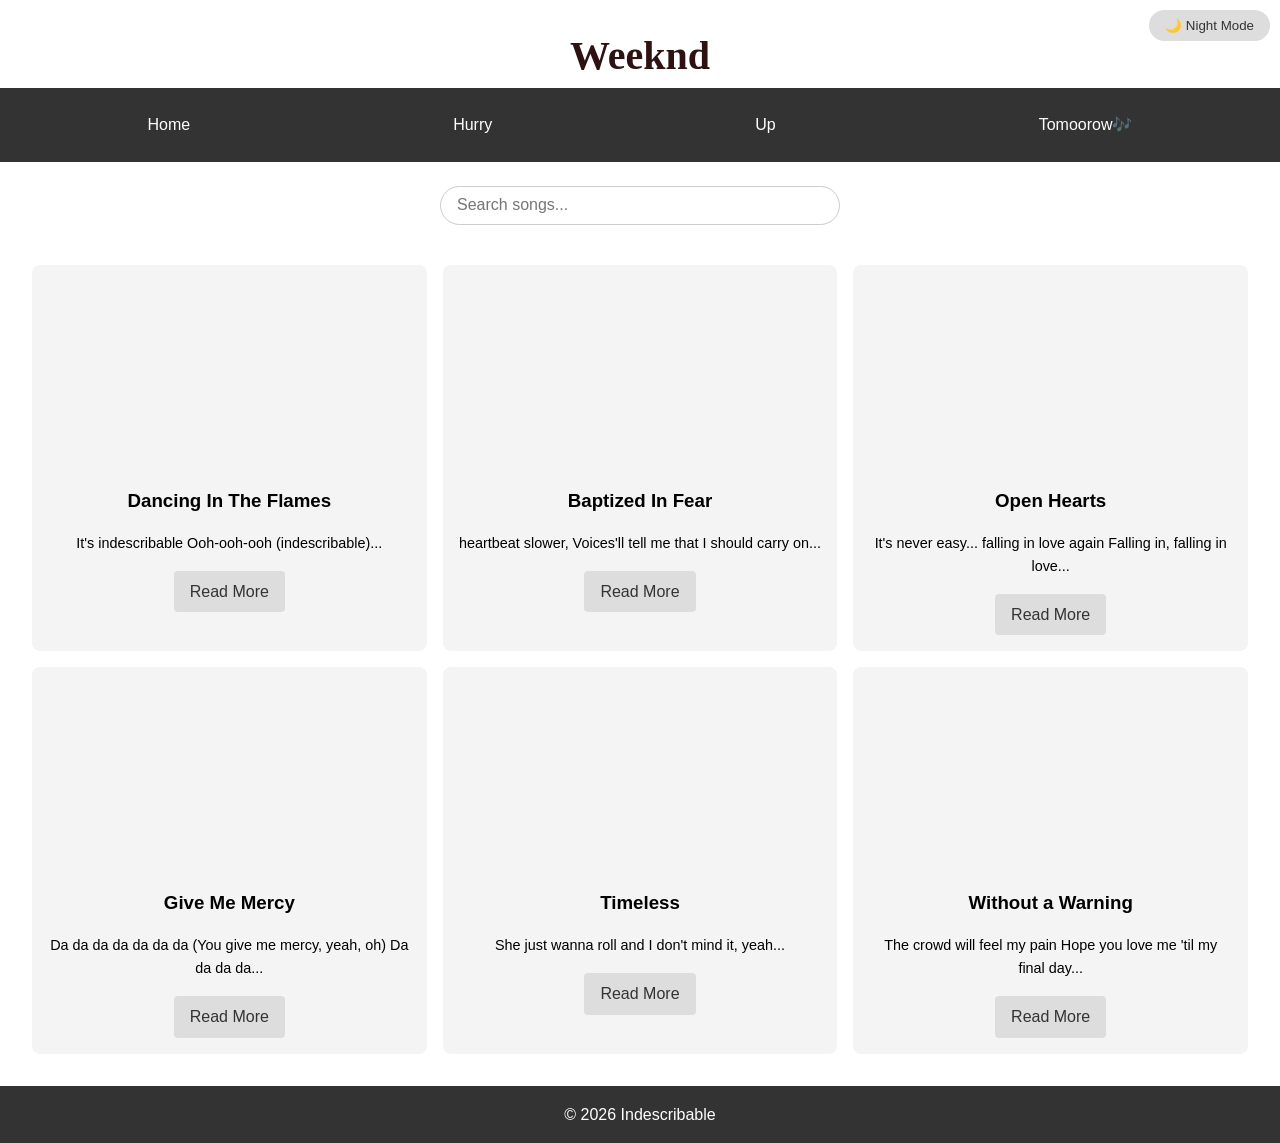
<file: index.html>
<!DOCTYPE html>
<html lang="en">
<head>
    <meta charset="UTF-8">
    <meta name="viewport" content="width=device-width, initial-scale=1.0">

    <title>Weeknd</title>
    
    <link rel="icon" type="image/jpg" href="Flames.jpg">

    <link rel="stylesheet" href="style.css">
</head>
<body>

    <h1 class="page-title">Weeknd</h1>

    <header>
        <nav>
            <ul>
                <li><a href="index.html">Home</a></li>
                <li><a href="#">Hurry</a></li>
                <li><a href="#">Up</a></li>
                <li><a href="#">Tomoorow🎶</a></li>
            </ul>
        </nav>
         <!-- Night Mode Switch -->
    <button id="theme-toggle" class="theme-toggle">🌙 Night Mode</button>
    </header>

    <section class="news-grid">
        <article>
            <video src="Indescribable.mp4" class="hover-video" muted loop></video>            
            <h3>Dancing In The Flames</h3>
            <p>It's indescribable
            
                Ooh-ooh-ooh (indescribable)...
            </p>
            <a href="article1.html">Read More</a>
        </article>
        <article>
            <video src="Indescribable.mp4" class="hover-video" muted loop></video>            
            <h3>Baptized In Fear</h3>
            <p>heartbeat slower,
            
                Voices'll tell me 
                that I should carry on...
                </p>
            <a href="article2.html">Read More</a>
        </article>
        <article>
            <video src="Indescribable.mp4" class="hover-video" muted loop></video>            
            <h3>Open Hearts</h3>
            <p>It's never easy... falling in love again
                Falling in, falling in love...
                </p>
            <a href="article3.html">Read More</a>
        </article>
        <article>
            <video src="Indescribable.mp4" class="hover-video" muted loop></video>
            <h3>Give Me Mercy</h3>
            <p>Da da da da da da da
                (You give me mercy, yeah, oh)
                Da da da da...</p>
            <a href="article4.html">Read More</a>
        </article>
        <article>
            <video src="Indescribable.mp4" class="hover-video" muted loop></video>            
            <h3>Timeless</h3>
            <p>She just wanna roll and I don't mind it, yeah...</p>
            <a href="article5.html">Read More</a>
        </article>
        <article>
            <video src="Indescribable.mp4" class="hover-video" muted loop></video>
            <h3>Without a Warning</h3>
            <p>The crowd will feel my pain
               Hope you love me 'til my final day...</p>
            <a href="article6.html">Read More</a>
        </article>
    </section>

    <footer>
        <p>&copy; 2026 Indescribable</p>
    </footer>
    
    <script src="script.js"></script>

</body>
</html>
</file>
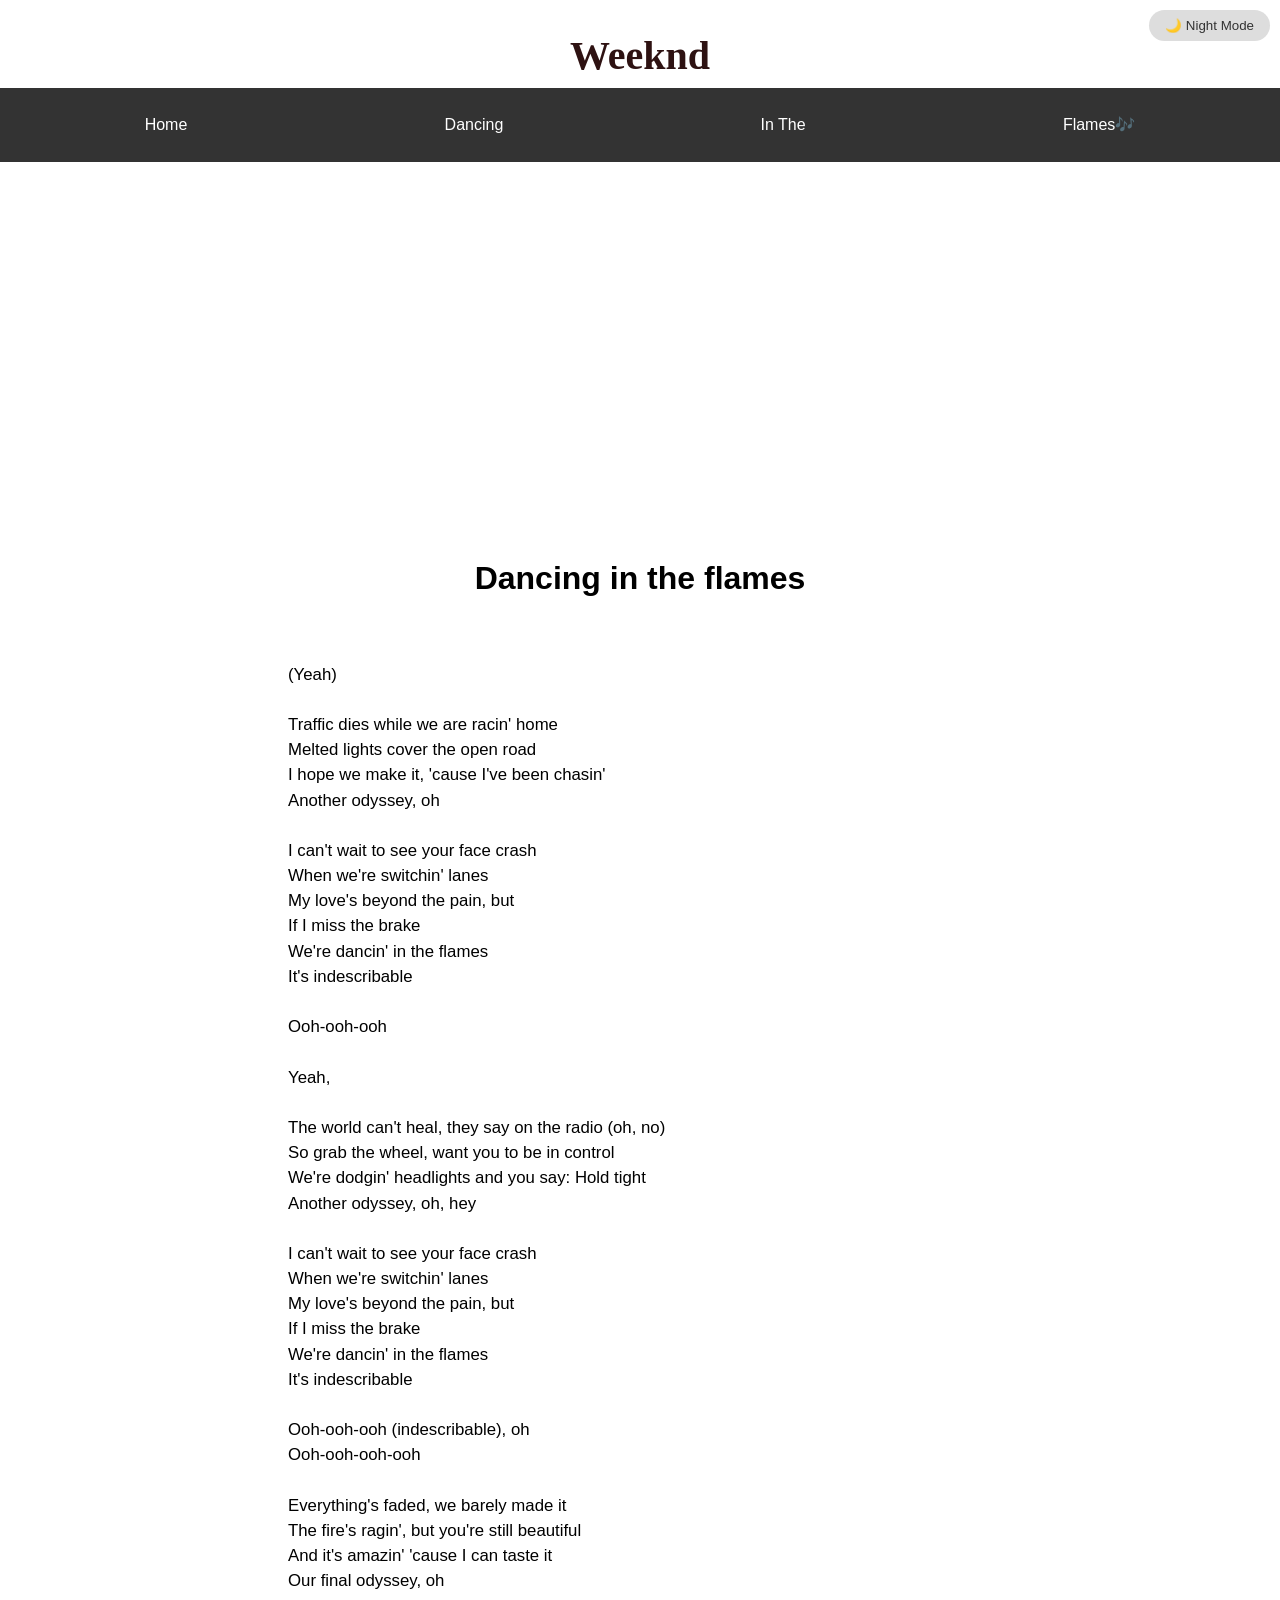
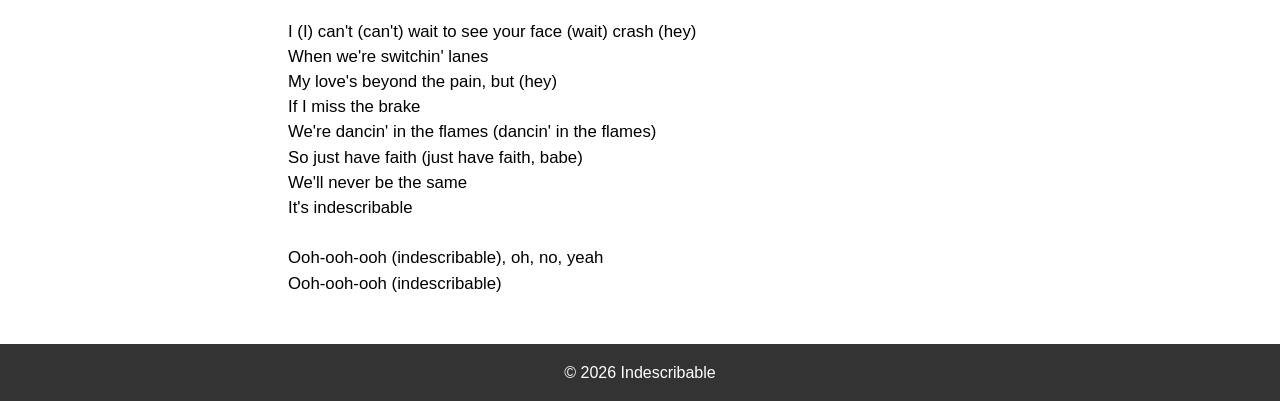
<file: article1.html>
<!DOCTYPE html>
<html lang="en">
<head>
    <meta charset="UTF-8">
    <meta name="viewport" content="width=device-width, initial-scale=1.0">

    <title>Weeknd</title>

    <link rel="stylesheet" href="style.css">
    <link rel="icon" type="image/png" href="Flames.jpg">
</head>
<body>

    <h1 class="page-title">Weeknd</h1>

    <header>
        <nav>
            <ul>
                <li><a href="index.html">Home</a></li>
                <li><a href="#">Dancing</a></li>
                <li><a href="#">In The</a></li>
                <li><a href="#">Flames🎶</a></li>
            </ul>
        </nav>
         <!-- Night Mode Switch -->
    <button id="theme-toggle" class="theme-toggle">🌙 Night Mode</button>
    </header>

    <section class="news-article">
        <iframe style="border-radius:12px" src="https://open.spotify.com/embed/track/7z7kvUQGwlC6iOl7vMuAr9?utm_source=generator&theme=0" width="100%" height="352" frameBorder="0" allowfullscreen="" allow="autoplay; clipboard-write; encrypted-media; fullscreen; picture-in-picture" loading="lazy"></iframe>
        <h1>Dancing in the flames</h1>
<div class="lyrics">
(Yeah)

Traffic dies while we are racin' home
Melted lights cover the open road
I hope we make it, 'cause I've been chasin'
Another odyssey, oh

I can't wait to see your face crash
When we're switchin' lanes
My love's beyond the pain, but
If I miss the brake
We're dancin' in the flames
It's indescribable

Ooh-ooh-ooh

Yeah,

The world can't heal, they say on the radio (oh, no)
So grab the wheel, want you to be in control
We're dodgin' headlights and you say: Hold tight
Another odyssey, oh, hey

I can't wait to see your face crash
When we're switchin' lanes
My love's beyond the pain, but
If I miss the brake
We're dancin' in the flames
It's indescribable

Ooh-ooh-ooh (indescribable), oh
Ooh-ooh-ooh-ooh

Everything's faded, we barely made it
The fire's ragin', but you're still beautiful
And it's amazin' 'cause I can taste it
Our final odyssey, oh

I (I) can't (can't) wait to see your face (wait) crash (hey)
When we're switchin' lanes
My love's beyond the pain, but (hey)
If I miss the brake
We're dancin' in the flames (dancin' in the flames)
So just have faith (just have faith, babe)
We'll never be the same
It's indescribable

Ooh-ooh-ooh (indescribable), oh, no, yeah
Ooh-ooh-ooh (indescribable) 
</div>
    </section>

    <footer>
        <p>&copy; 2026 Indescribable</p>
    </footer>

    <script>
        
        const themeToggleBtn = document.getElementById('theme-toggle');
        const currentTheme = localStorage.getItem('theme');
        
        if (currentTheme === 'dark') {
            document.body.classList.add('dark-mode');
            themeToggleBtn.textContent = '☀️ Light Mode';
        }
    
        themeToggleBtn.addEventListener('click', () => {
            document.body.classList.toggle('dark-mode');
            
    
            if (document.body.classList.contains('dark-mode')) {
                themeToggleBtn.textContent = '☀️ Light Mode';
                localStorage.setItem('theme', 'dark');
            } else {
                themeToggleBtn.textContent = '🌙 Night Mode';
                localStorage.setItem('theme', 'light');
            }
        });
    </script>
    
</body>
</html>
</file>
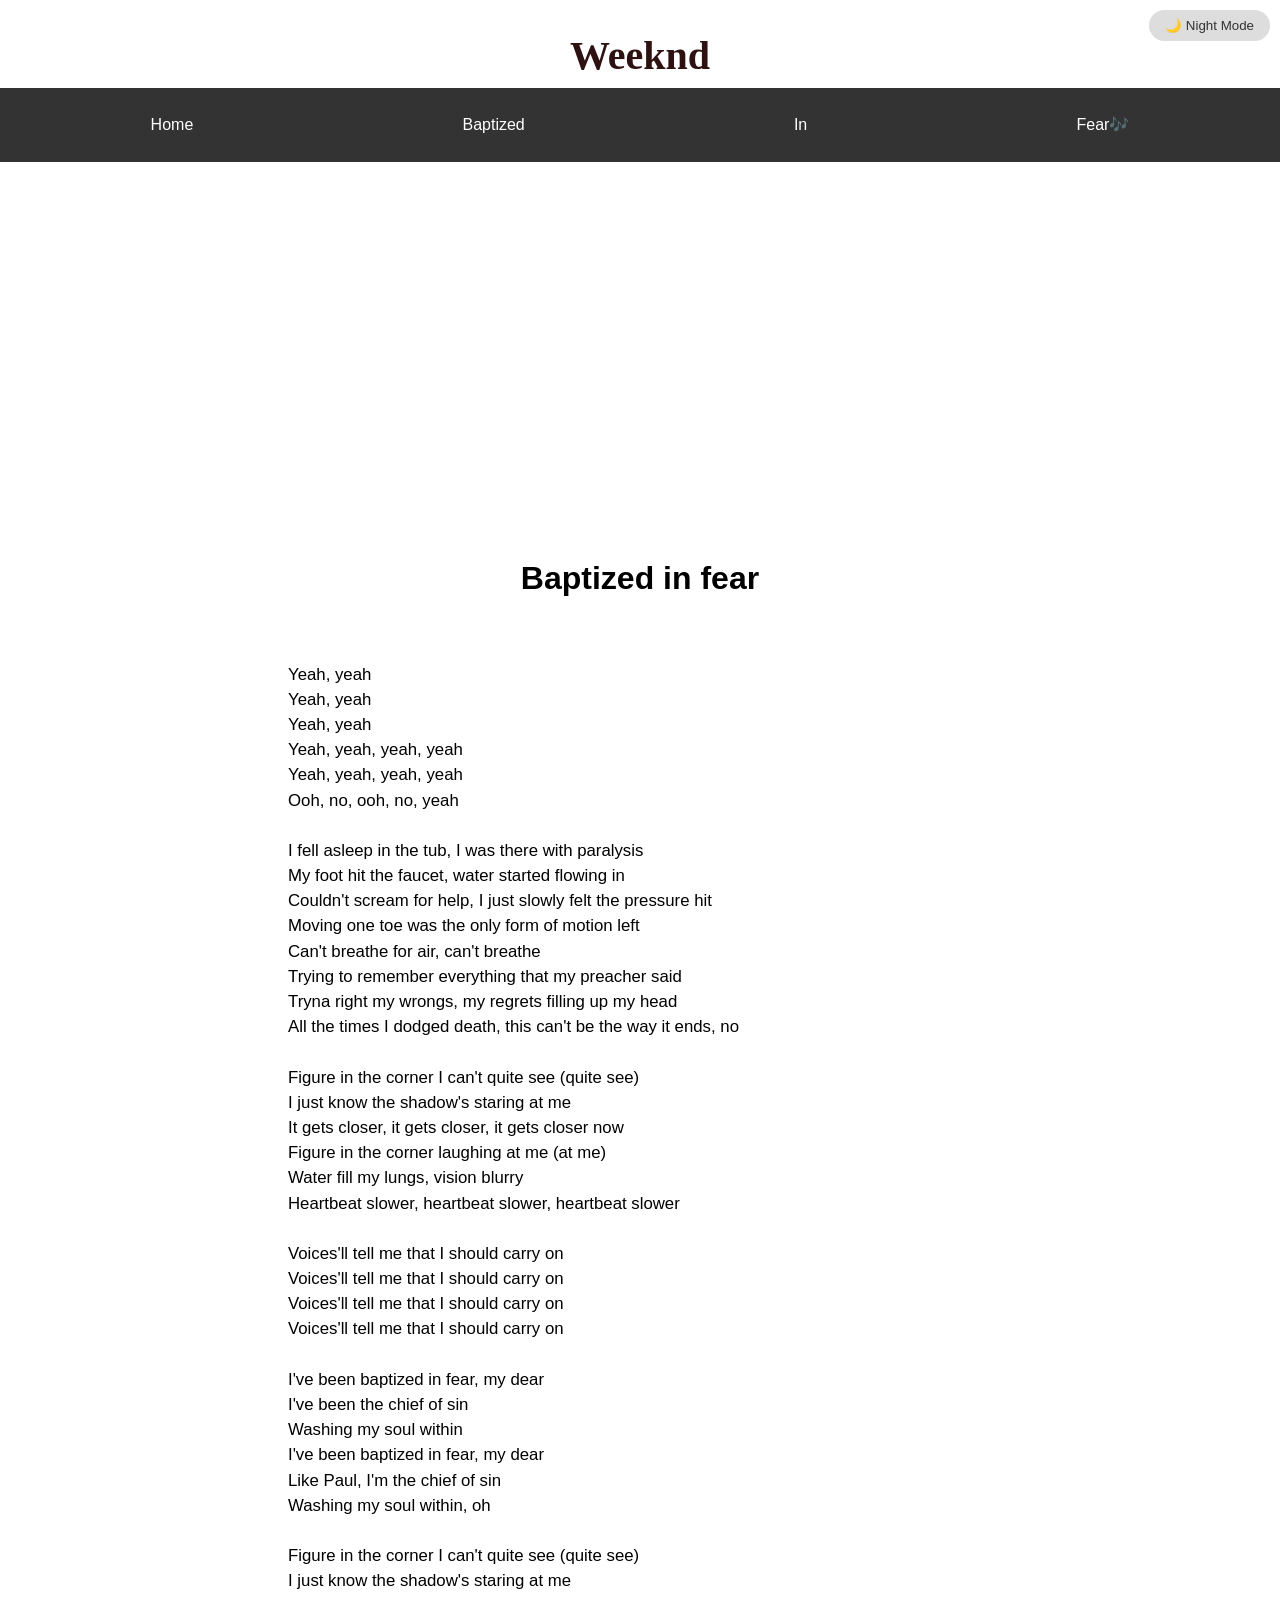
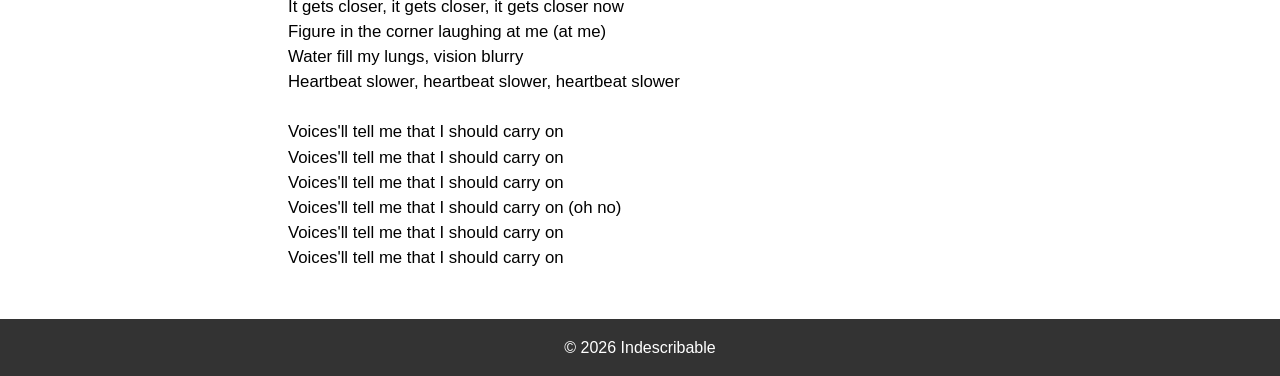
<file: article2.html>
<!DOCTYPE html>
<html lang="en">
<head>
    <meta charset="UTF-8">
    <meta name="viewport" content="width=device-width, initial-scale=1.0">

    <title>Weeknd</title>

    <link rel="stylesheet" href="style.css">
    <link rel="icon" type="image/png" href="Flames.jpg">
</head>
<body>

    <h1 class="page-title">Weeknd</h1>

    <header>
        <nav>
            <ul>
                <li><a href="index.html">Home</a></li>
                <li><a href="#">Baptized</a></li>
                <li><a href="#">In</a></li>
                <li><a href="#">Fear🎶</a></li>
            </ul>
        </nav>
         <!-- Night Mode Switch -->
    <button id="theme-toggle" class="theme-toggle">🌙 Night Mode</button>
    </header>

    <section class="news-article">
        <iframe data-testid="embed-iframe" style="border-radius:12px" src="https://open.spotify.com/embed/track/5rzI6Jnlhx8DgVgsOLorfW?utm_source=generator" width="100%" height="352" frameBorder="0" allowfullscreen="" allow="autoplay; clipboard-write; encrypted-media; fullscreen; picture-in-picture" loading="lazy"></iframe>       
        <h1>Baptized in fear</h1>
<div class="lyrics">
Yeah, yeah
Yeah, yeah
Yeah, yeah
Yeah, yeah, yeah, yeah
Yeah, yeah, yeah, yeah
Ooh, no, ooh, no, yeah

I fell asleep in the tub, I was there with paralysis
My foot hit the faucet, water started flowing in
Couldn't scream for help, I just slowly felt the pressure hit
Moving one toe was the only form of motion left
Can't breathe for air, can't breathe
Trying to remember everything that my preacher said
Tryna right my wrongs, my regrets filling up my head
All the times I dodged death, this can't be the way it ends, no

Figure in the corner I can't quite see (quite see)
I just know the shadow's staring at me
It gets closer, it gets closer, it gets closer now
Figure in the corner laughing at me (at me)
Water fill my lungs, vision blurry
Heartbeat slower, heartbeat slower, heartbeat slower

Voices'll tell me that I should carry on
Voices'll tell me that I should carry on
Voices'll tell me that I should carry on
Voices'll tell me that I should carry on

I've been baptized in fear, my dear
I've been the chief of sin
Washing my soul within
I've been baptized in fear, my dear
Like Paul, I'm the chief of sin
Washing my soul within, oh

Figure in the corner I can't quite see (quite see)
I just know the shadow's staring at me
It gets closer, it gets closer, it gets closer now
Figure in the corner laughing at me (at me)
Water fill my lungs, vision blurry
Heartbeat slower, heartbeat slower, heartbeat slower

Voices'll tell me that I should carry on
Voices'll tell me that I should carry on
Voices'll tell me that I should carry on
Voices'll tell me that I should carry on (oh no)
Voices'll tell me that I should carry on
Voices'll tell me that I should carry on 
</div>
    </section>

    <footer>
        <p>&copy; 2026 Indescribable</p>
    </footer>

    <script>
        
        const themeToggleBtn = document.getElementById('theme-toggle');
        const currentTheme = localStorage.getItem('theme');
        
        if (currentTheme === 'dark') {
            document.body.classList.add('dark-mode');
            themeToggleBtn.textContent = '☀️ Light Mode';
        }
    
        themeToggleBtn.addEventListener('click', () => {
            document.body.classList.toggle('dark-mode');
            
    
            if (document.body.classList.contains('dark-mode')) {
                themeToggleBtn.textContent = '☀️ Light Mode';
                localStorage.setItem('theme', 'dark');
            } else {
                themeToggleBtn.textContent = '🌙 Night Mode';
                localStorage.setItem('theme', 'light');
            }
        });
    </script>
    
</body>
</html>
</file>
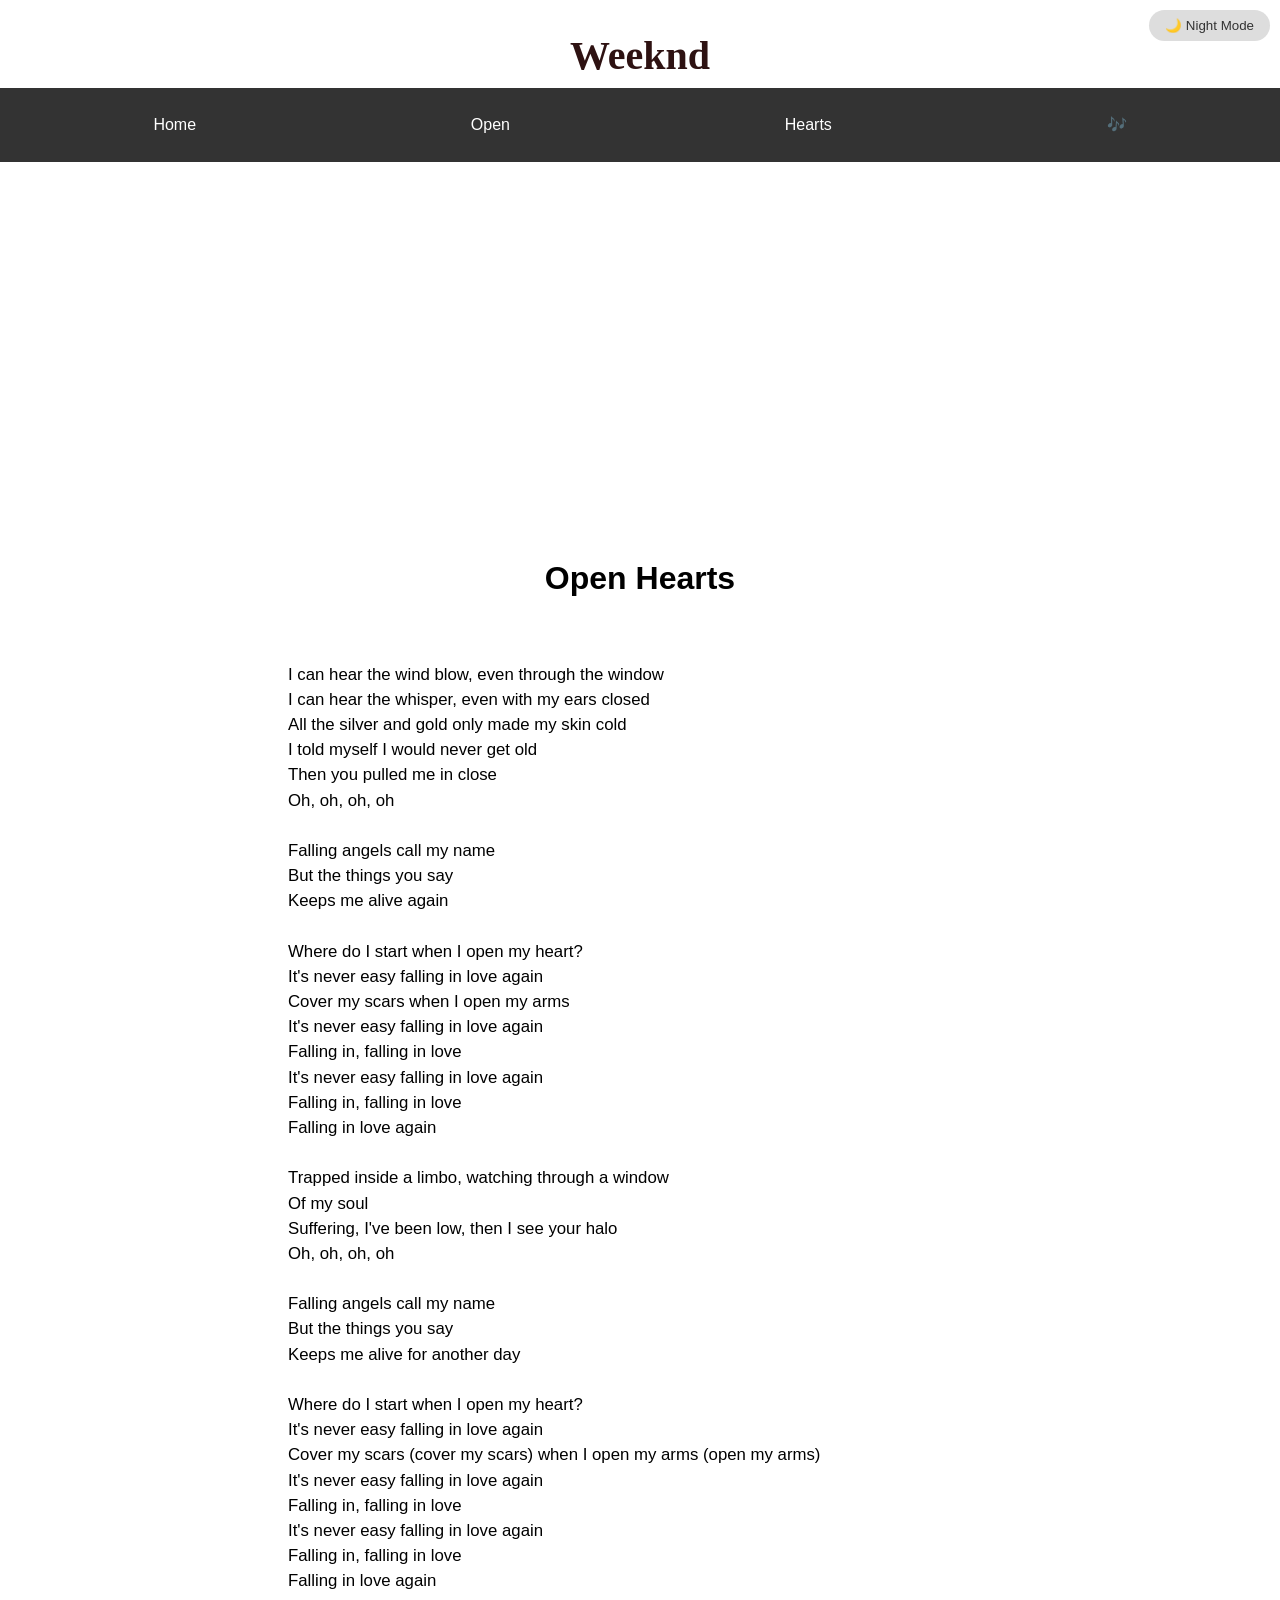
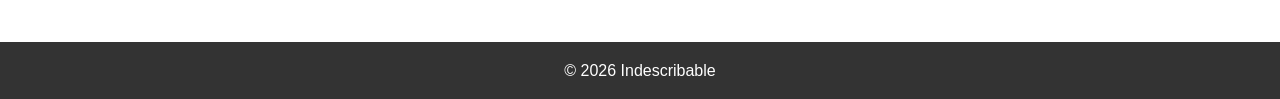
<file: article3.html>
<!DOCTYPE html>
<html lang="en">
<head>
    <meta charset="UTF-8">
    <meta name="viewport" content="width=device-width, initial-scale=1.0">

    <title>Weeknd</title>

    <link rel="stylesheet" href="style.css">
    <link rel="icon" type="image/png" href="Flames.jpg">
</head>
<body>

    <h1 class="page-title">Weeknd</h1>

    <header>
        <nav>
            <ul>
                <li><a href="index.html">Home</a></li>
                <li><a href="#">Open</a></li>
                <li><a href="#">Hearts</a></li>
                <li><a href="#">🎶</a></li>
            </ul>
        </nav>
         <!-- Night Mode Switch -->
    <button id="theme-toggle" class="theme-toggle">🌙 Night Mode</button>
    </header>

    <section class="news-article">
        <iframe data-testid="embed-iframe" style="border-radius:12px" src="https://open.spotify.com/embed/track/0sTBOp1hdayTjw6UOyPyi6?utm_source=generator" width="100%" height="352" frameBorder="0" allowfullscreen="" allow="autoplay; clipboard-write; encrypted-media; fullscreen; picture-in-picture" loading="lazy"></iframe>
        <h1>Open Hearts</h1>
<div class="lyrics">
I can hear the wind blow, even through the window
I can hear the whisper, even with my ears closed
All the silver and gold only made my skin cold
I told myself I would never get old
Then you pulled me in close
Oh, oh, oh, oh

Falling angels call my name
But the things you say
Keeps me alive again

Where do I start when I open my heart?
It's never easy falling in love again
Cover my scars when I open my arms
It's never easy falling in love again
Falling in, falling in love
It's never easy falling in love again
Falling in, falling in love
Falling in love again

Trapped inside a limbo, watching through a window
Of my soul
Suffering, I've been low, then I see your halo
Oh, oh, oh, oh

Falling angels call my name
But the things you say
Keeps me alive for another day

Where do I start when I open my heart?
It's never easy falling in love again
Cover my scars (cover my scars) when I open my arms (open my arms)
It's never easy falling in love again
Falling in, falling in love
It's never easy falling in love again
Falling in, falling in love
Falling in love again 
</div>
    </section>

    <footer>
        <p>&copy; 2026 Indescribable</p>
    </footer>

    <script>
        
        const themeToggleBtn = document.getElementById('theme-toggle');
        const currentTheme = localStorage.getItem('theme');
        
        if (currentTheme === 'dark') {
            document.body.classList.add('dark-mode');
            themeToggleBtn.textContent = '☀️ Light Mode';
        }
    
        themeToggleBtn.addEventListener('click', () => {
            document.body.classList.toggle('dark-mode');
            
    
            if (document.body.classList.contains('dark-mode')) {
                themeToggleBtn.textContent = '☀️ Light Mode';
                localStorage.setItem('theme', 'dark');
            } else {
                themeToggleBtn.textContent = '🌙 Night Mode';
                localStorage.setItem('theme', 'light');
            }
        });
    </script>
    
</body>
</html>
</file>
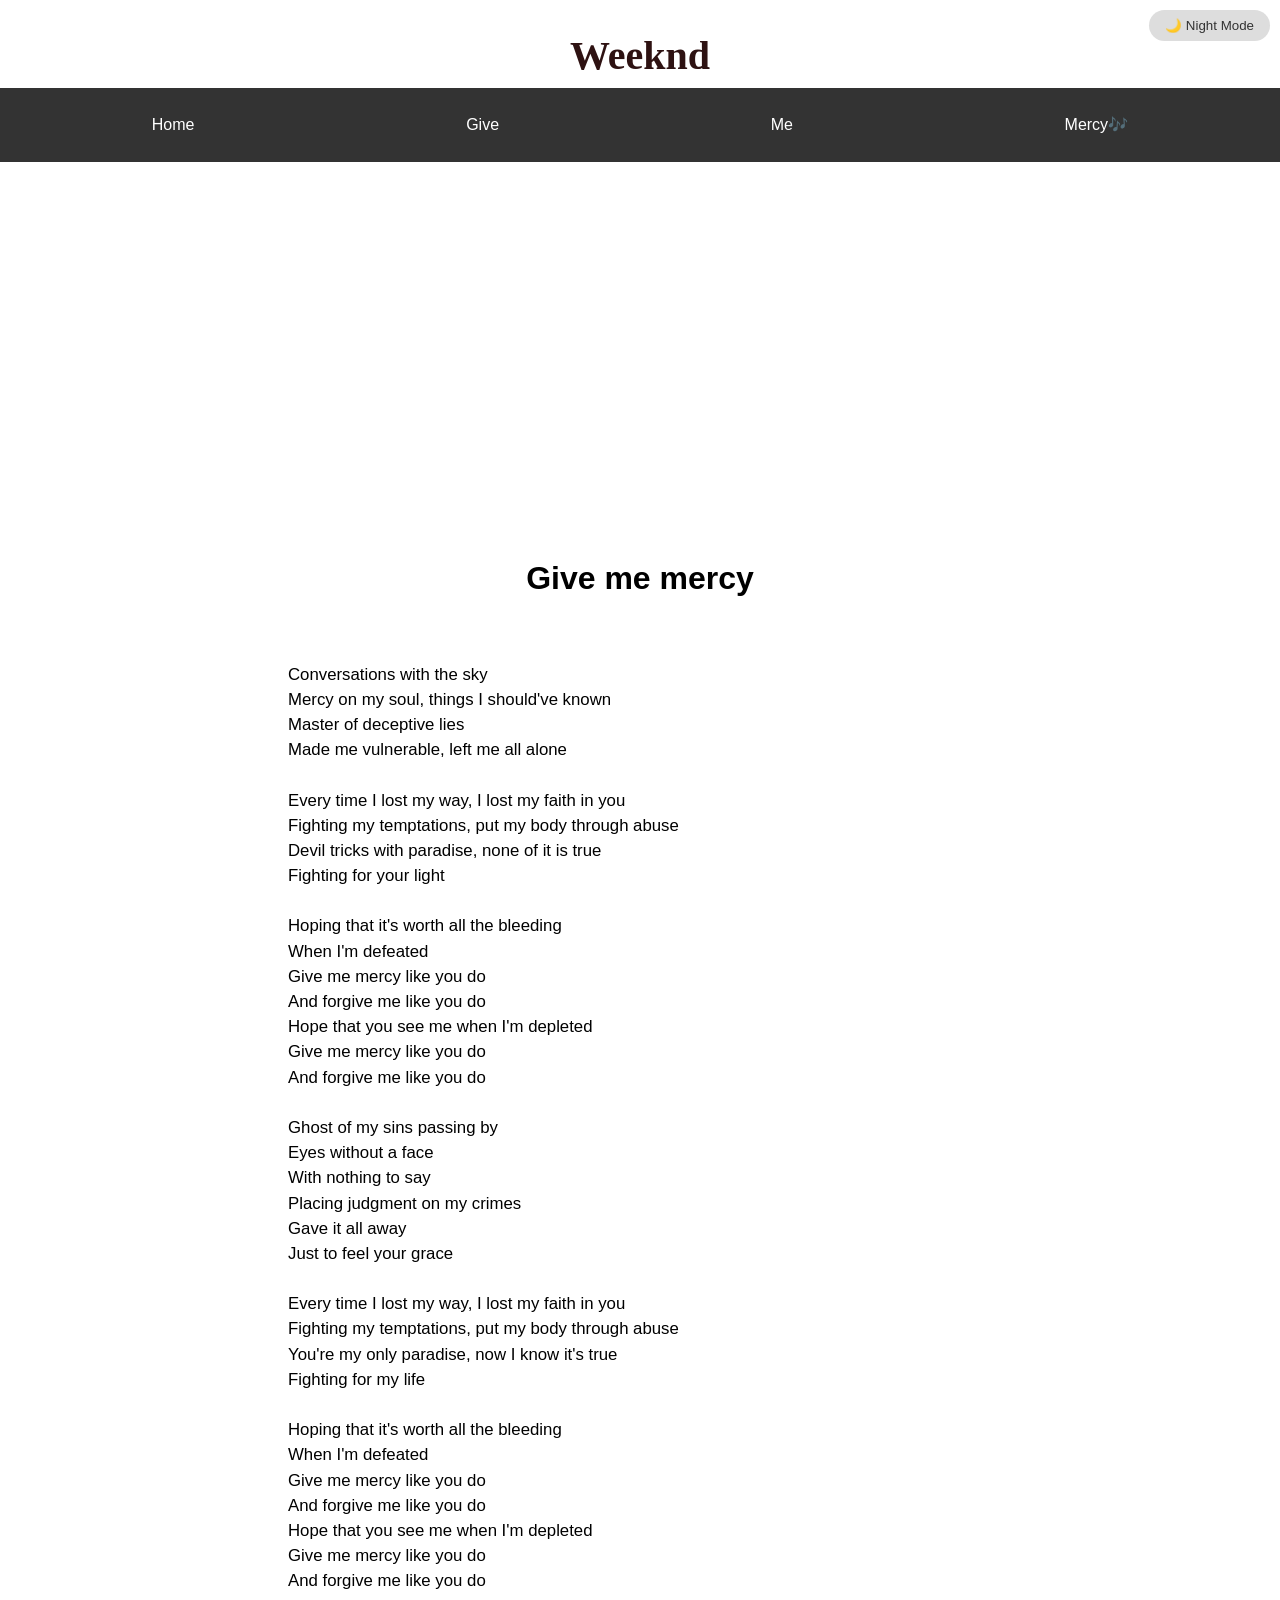
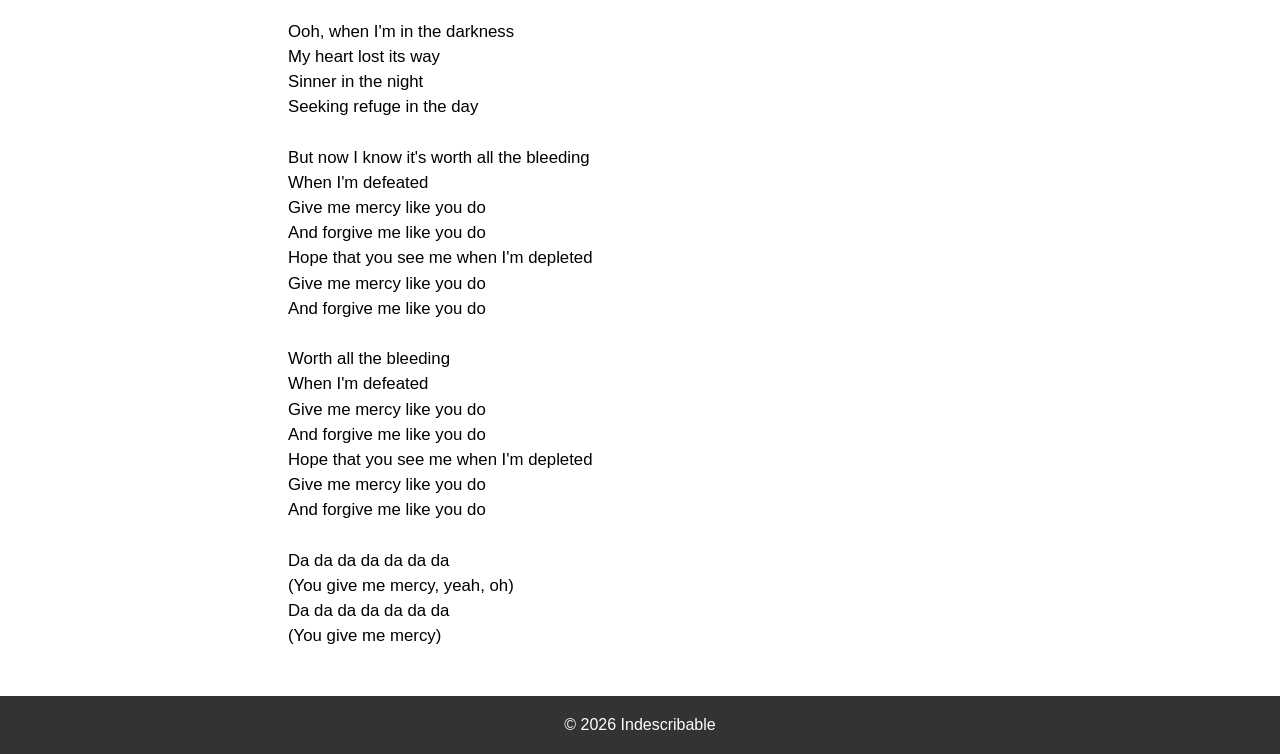
<file: article4.html>
<!DOCTYPE html>
<html lang="en">
<head>
    <meta charset="UTF-8">
    <meta name="viewport" content="width=device-width, initial-scale=1.0">

    <title>Weeknd</title>

    <link rel="stylesheet" href="style.css">
    <link rel="icon" type="image/png" href="Flames.jpg">
</head>
<body>

    <h1 class="page-title">Weeknd</h1>

    <header>
        <nav>
            <ul>
                <li><a href="index.html">Home</a></li>
                <li><a href="#">Give</a></li>
                <li><a href="#">Me</a></li>
                <li><a href="#">Mercy🎶</a></li>
            </ul>
        </nav>
         <!-- Night Mode Switch -->
    <button id="theme-toggle" class="theme-toggle">🌙 Night Mode</button>
    </header>

    <section class="news-article">
        <iframe data-testid="embed-iframe" style="border-radius:12px" src="https://open.spotify.com/embed/track/0K3w6WNawZlv6Izmsrye8o?utm_source=generator" width="100%" height="352" frameBorder="0" allowfullscreen="" allow="autoplay; clipboard-write; encrypted-media; fullscreen; picture-in-picture" loading="lazy"></iframe>
        <h1>Give me mercy</h1>
<div class="lyrics">
Conversations with the sky
Mercy on my soul, things I should've known
Master of deceptive lies
Made me vulnerable, left me all alone

Every time I lost my way, I lost my faith in you
Fighting my temptations, put my body through abuse
Devil tricks with paradise, none of it is true
Fighting for your light

Hoping that it's worth all the bleeding
When I'm defeated
Give me mercy like you do
And forgive me like you do
Hope that you see me when I'm depletеd
Give me mercy likе you do
And forgive me like you do

Ghost of my sins passing by
Eyes without a face
With nothing to say
Placing judgment on my crimes
Gave it all away
Just to feel your grace

Every time I lost my way, I lost my faith in you
Fighting my temptations, put my body through abuse
You're my only paradise, now I know it's true
Fighting for my life

Hoping that it's worth all the bleeding
When I'm defeated
Give me mercy like you do
And forgive me like you do
Hope that you see me when I'm depleted
Give me mercy like you do
And forgive me like you do

Ooh, when I'm in the darkness
My heart lost its way
Sinner in the night
Seeking refuge in the day

But now I know it's worth all the bleeding
When I'm defeated
Give me mercy like you do
And forgive me like you do
Hope that you see me when I'm depleted
Give me mercy like you do
And forgive me like you do

Worth all the bleeding
When I'm defeated
Give me mercy like you do
And forgive me like you do
Hope that you see me when I'm depleted
Give me mercy like you do
And forgive me like you do

Da da da da da da da
(You give me mercy, yeah, oh)
Da da da da da da da
(You give me mercy) 
</div>
    </section>

    <footer>
        <p>&copy; 2026 Indescribable</p>
    </footer>

    <script>
        
        const themeToggleBtn = document.getElementById('theme-toggle');
        const currentTheme = localStorage.getItem('theme');
        
        if (currentTheme === 'dark') {
            document.body.classList.add('dark-mode');
            themeToggleBtn.textContent = '☀️ Light Mode';
        }
    
        themeToggleBtn.addEventListener('click', () => {
            document.body.classList.toggle('dark-mode');
            
    
            if (document.body.classList.contains('dark-mode')) {
                themeToggleBtn.textContent = '☀️ Light Mode';
                localStorage.setItem('theme', 'dark');
            } else {
                themeToggleBtn.textContent = '🌙 Night Mode';
                localStorage.setItem('theme', 'light');
            }
        });
    </script>
    
</body>
</html>
</file>
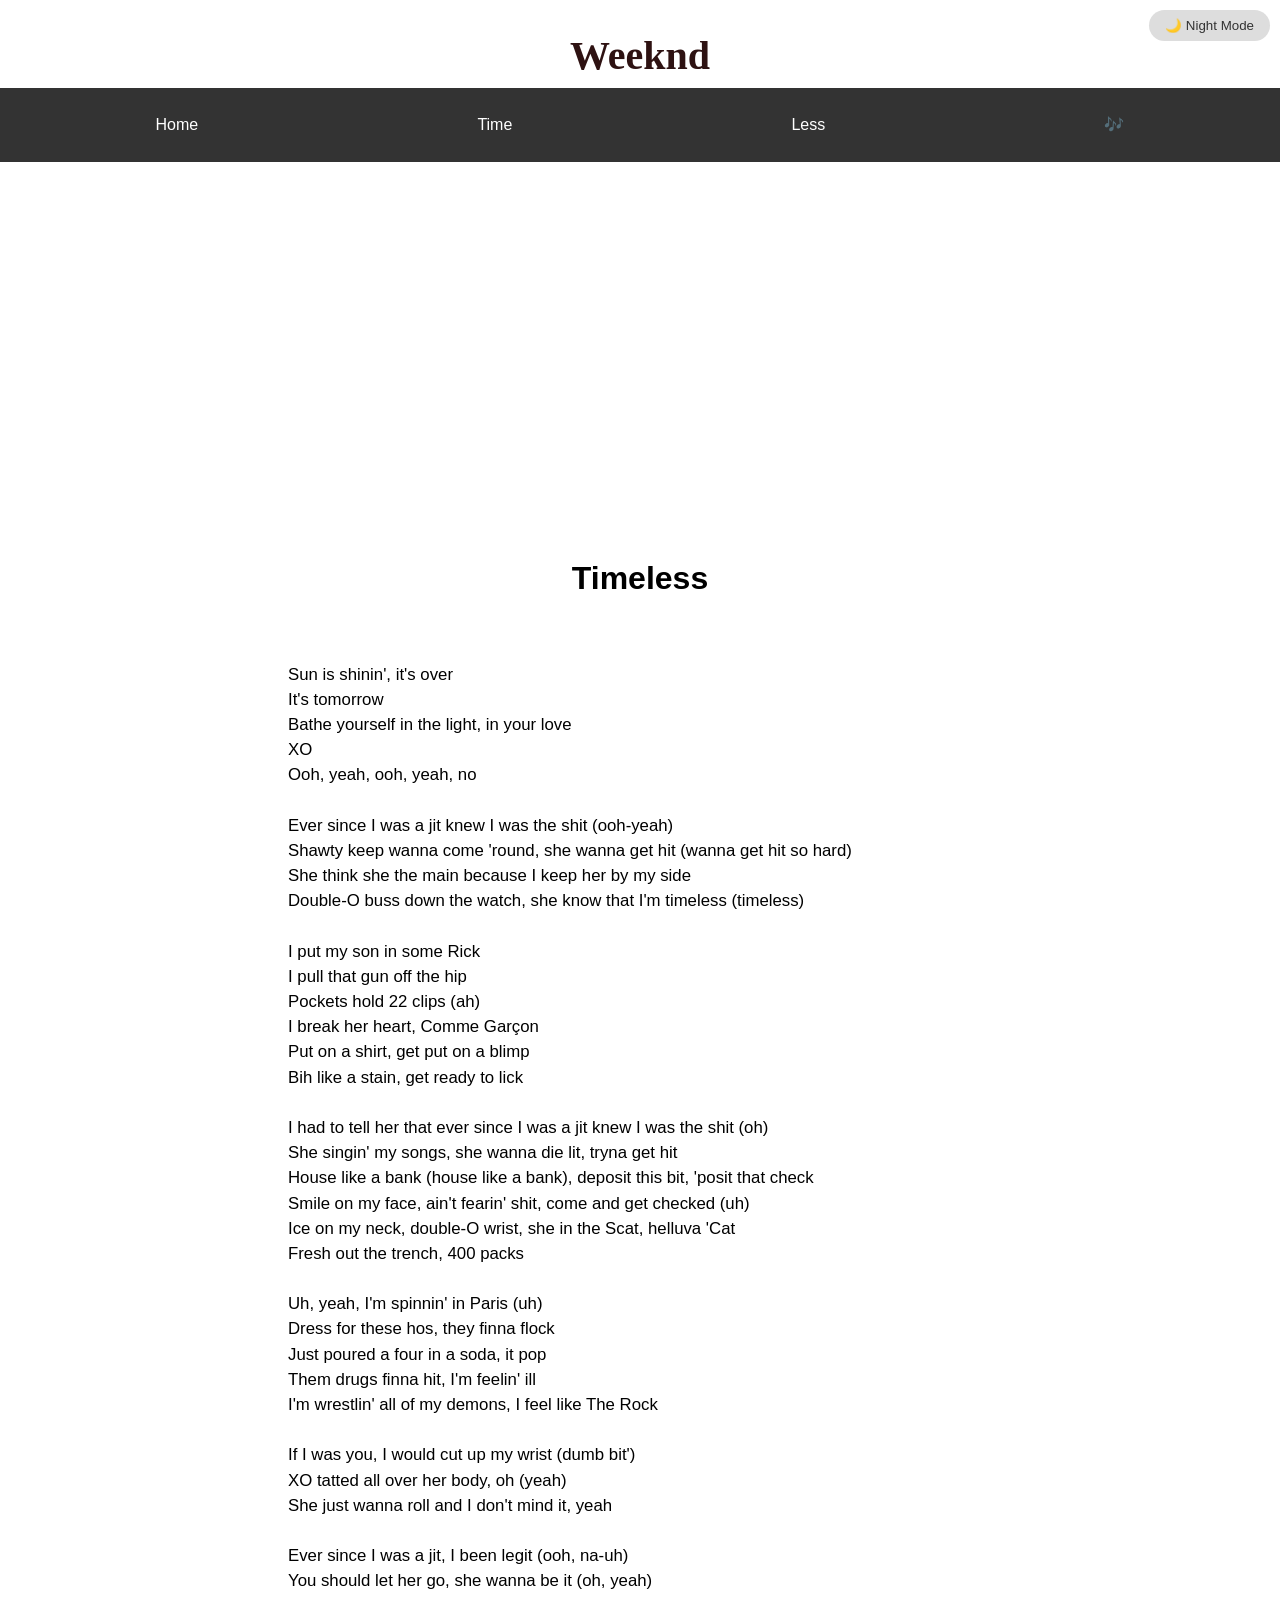
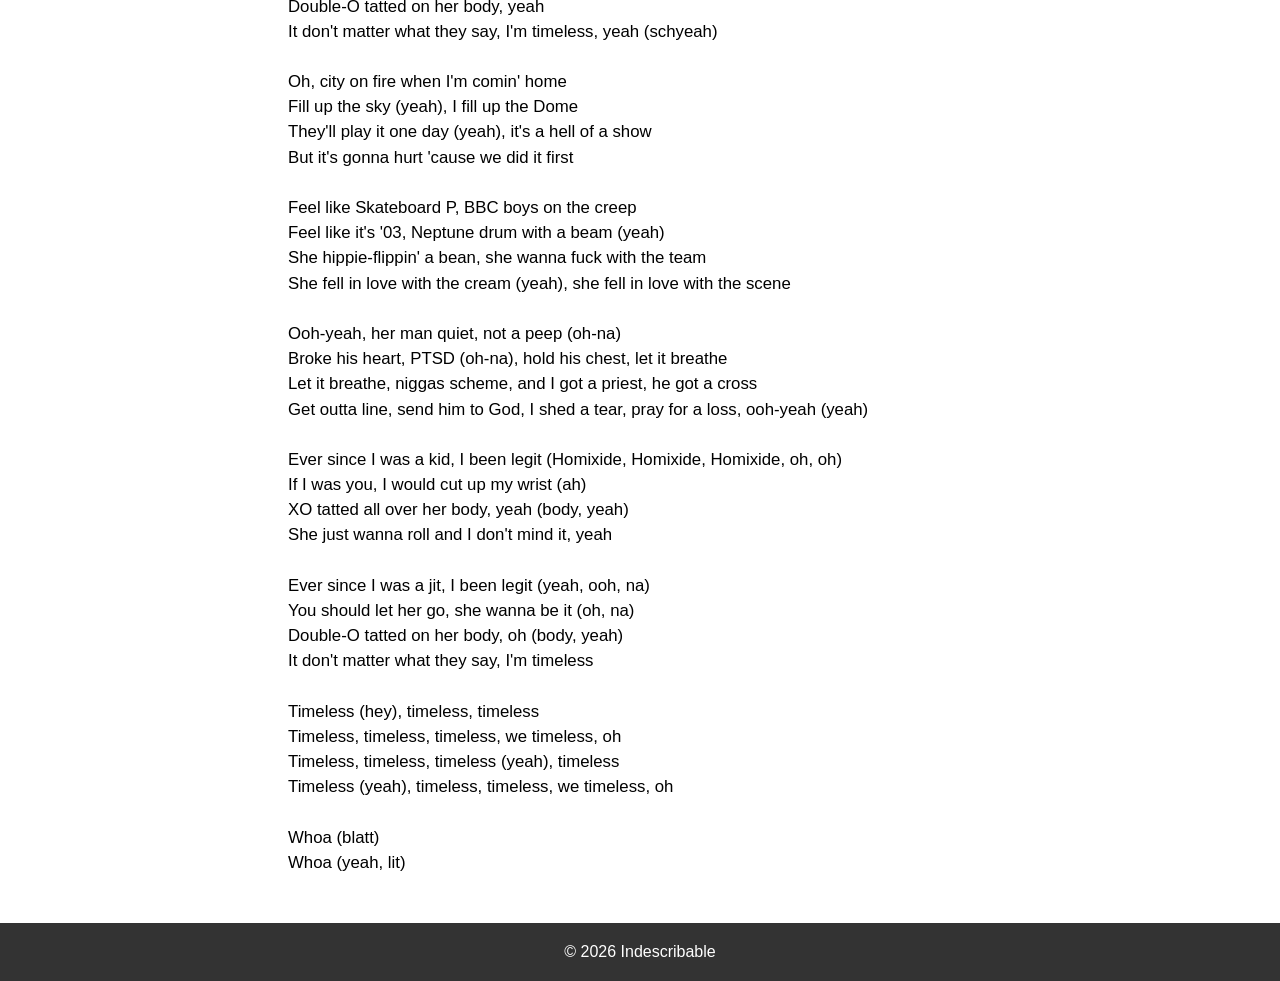
<file: article5.html>
<!DOCTYPE html>
<html lang="en">
<head>
    <meta charset="UTF-8">
    <meta name="viewport" content="width=device-width, initial-scale=1.0">

    <title>Weeknd</title>

    <link rel="stylesheet" href="style.css">
    <link rel="icon" type="image/png" href="Flames.jpg">
</head>
<body>

    <h1 class="page-title">Weeknd</h1>

    <header>
        <nav>
            <ul>
                <li><a href="index.html">Home</a></li>
                <li><a href="#">Time</a></li>
                <li><a href="#">Less</a></li>
                <li><a href="#">🎶</a></li>
            </ul>
        </nav>
         <!-- Night Mode Switch -->
    <button id="theme-toggle" class="theme-toggle">🌙 Night Mode</button>
    </header>

    <section class="news-article">
        <iframe data-testid="embed-iframe" style="border-radius:12px" src="https://open.spotify.com/embed/track/0FIDCNYYjNvPVimz5icugS?utm_source=generator" width="100%" height="352" frameBorder="0" allowfullscreen="" allow="autoplay; clipboard-write; encrypted-media; fullscreen; picture-in-picture" loading="lazy"></iframe>
        <h1>Timeless</h1>
<div class="lyrics">
Sun is shinin', it's over
It's tomorrow
Bathe yourself in the light, in your love
XO
Ooh, yeah, ooh, yeah, no

Ever since I was a jit knew I was the shit (ooh-yeah)
Shawty keep wanna come 'round, she wanna get hit (wanna get hit so hard)
She think she the main because I keep her by my side
Double-O buss down the watch, she know that I'm timeless (timeless)

I put my son in some Rick
I pull that gun off the hip
Pockets hold 22 clips (ah)
I break her heart, Comme Garçon
Put on a shirt, get put on a blimp
Bih like a stain, get ready to lick

I had to tell her that ever since I was a jit knew I was the shit (oh)
She singin' my songs, she wanna die lit, tryna get hit
House like a bank (house like a bank), deposit this bit, 'posit that check
Smile on my face, ain't fearin' shit, come and get checked (uh)
Ice on my neck, double-O wrist, she in the Scat, helluva 'Cat
Fresh out the trench, 400 packs

Uh, yeah, I'm spinnin' in Paris (uh)
Dress for these hos, they finna flock
Just poured a four in a soda, it pop
Them drugs finna hit, I'm feelin' ill
I'm wrestlin' all of my demons, I feel like The Rock

If I was you, I would cut up my wrist (dumb bit')
XO tatted all over her body, oh (yeah)
She just wanna roll and I don't mind it, yeah

Ever since I was a jit, I been legit (ooh, na-uh)
You should let her go, she wanna be it (oh, yeah)
Double-O tatted on her body, yeah
It don't matter what they say, I'm timeless, yeah (schyeah)

Oh, city on fire when I'm comin' home
Fill up the sky (yeah), I fill up the Dome
They'll play it one day (yeah), it's a hell of a show
But it's gonna hurt 'cause we did it first

Feel like Skateboard P, BBC boys on the creep
Feel like it's '03, Neptune drum with a beam (yeah)
She hippie-flippin' a bean, she wanna fuck with the team
She fell in love with the cream (yeah), she fell in love with the scene

Ooh-yeah, her man quiet, not a peep (oh-na)
Broke his heart, PTSD (oh-na), hold his chest, let it breathe
Let it breathe, niggas scheme, and I got a priest, he got a cross
Get outta line, send him to God, I shed a tear, pray for a loss, ooh-yeah (yeah)

Ever since I was a kid, I been legit (Homixide, Homixide, Homixide, oh, oh)
If I was you, I would cut up my wrist (ah)
XO tatted all over her body, yeah (body, yeah)
She just wanna roll and I don't mind it, yeah

Ever since I was a jit, I been legit (yeah, ooh, na)
You should let her go, she wanna be it (oh, na)
Double-O tatted on her body, oh (body, yeah)
It don't matter what they say, I'm timeless

Timeless (hey), timeless, timeless
Timeless, timeless, timeless, we timeless, oh
Timeless, timeless, timeless (yeah), timeless
Timeless (yeah), timeless, timeless, we timeless, oh

Whoa (blatt)
Whoa (yeah, lit) 
</div>
    </section>

    <footer>
        <p>&copy; 2026 Indescribable</p>
    </footer>

    <script>
        
        const themeToggleBtn = document.getElementById('theme-toggle');
        const currentTheme = localStorage.getItem('theme');
        
        if (currentTheme === 'dark') {
            document.body.classList.add('dark-mode');
            themeToggleBtn.textContent = '☀️ Light Mode';
        }
    
        themeToggleBtn.addEventListener('click', () => {
            document.body.classList.toggle('dark-mode');
            
    
            if (document.body.classList.contains('dark-mode')) {
                themeToggleBtn.textContent = '☀️ Light Mode';
                localStorage.setItem('theme', 'dark');
            } else {
                themeToggleBtn.textContent = '🌙 Night Mode';
                localStorage.setItem('theme', 'light');
            }
        });
    </script>
    
</body>
</html>
</file>
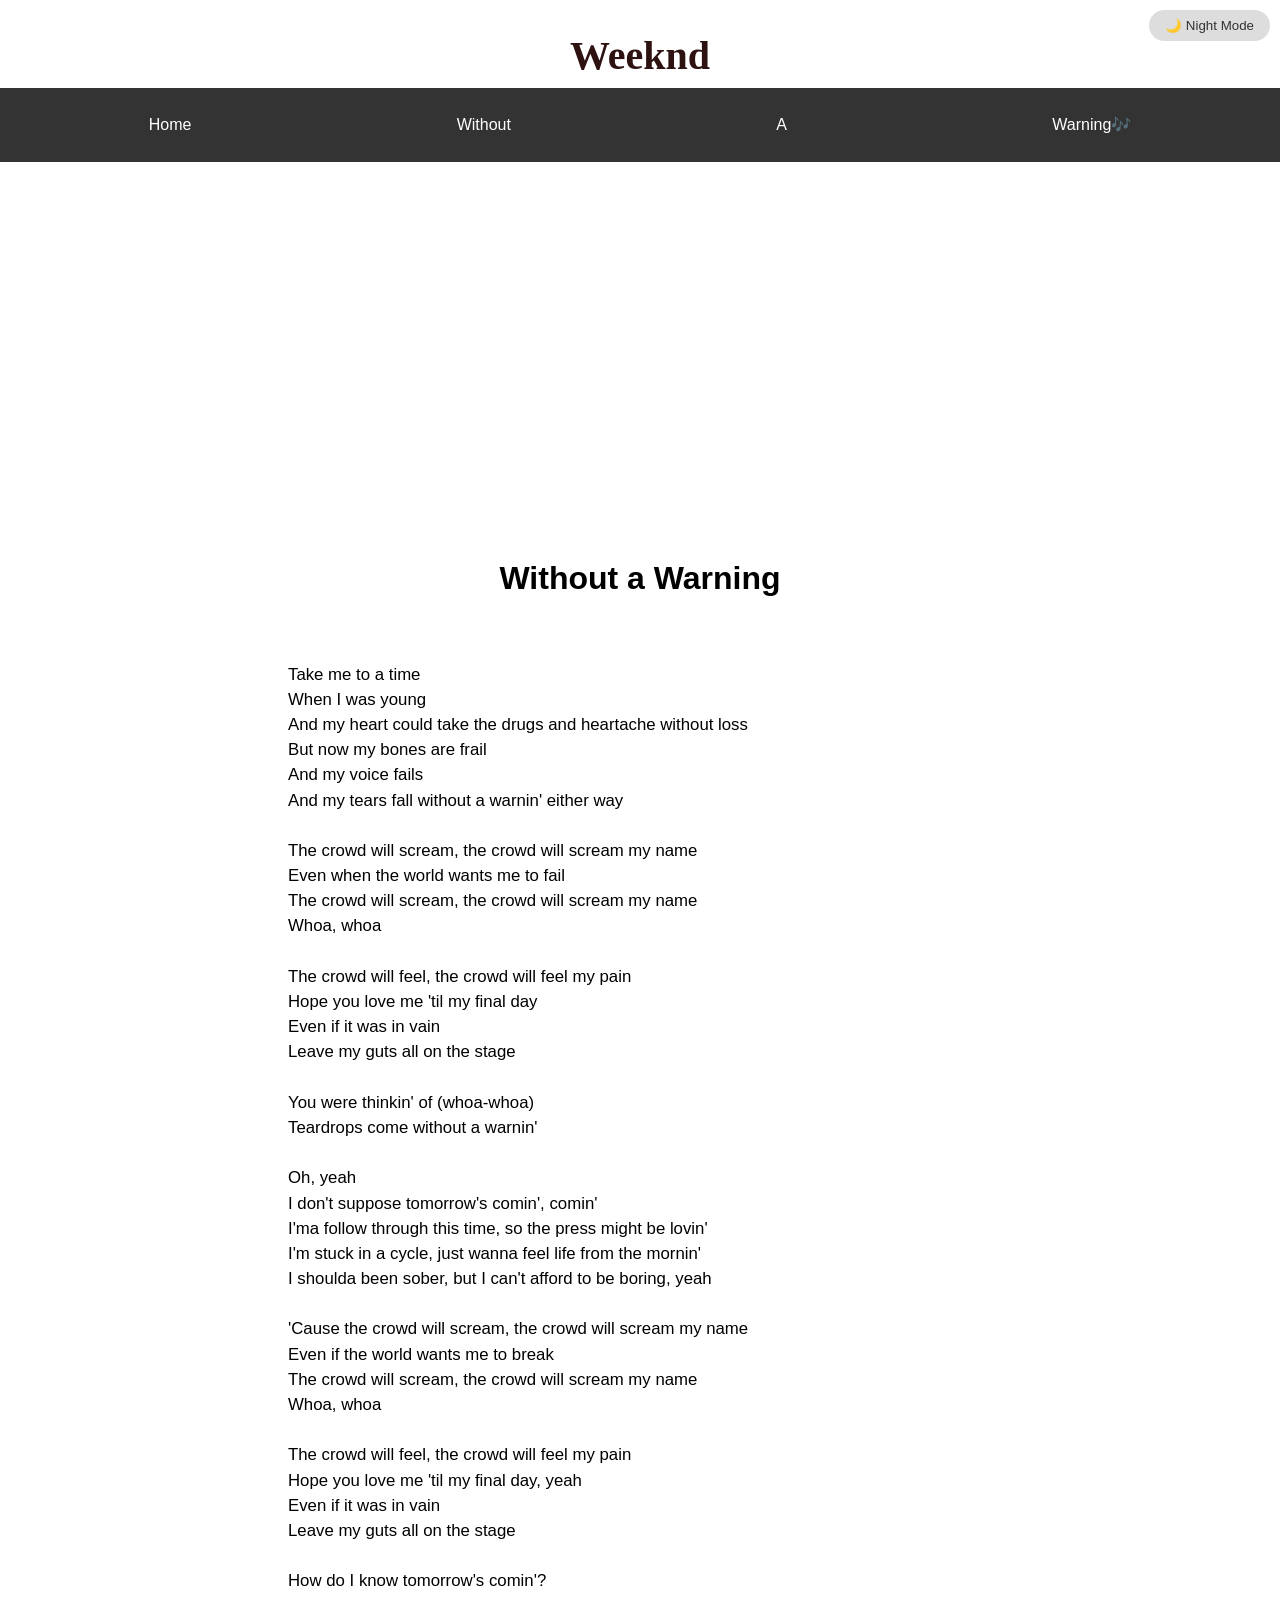
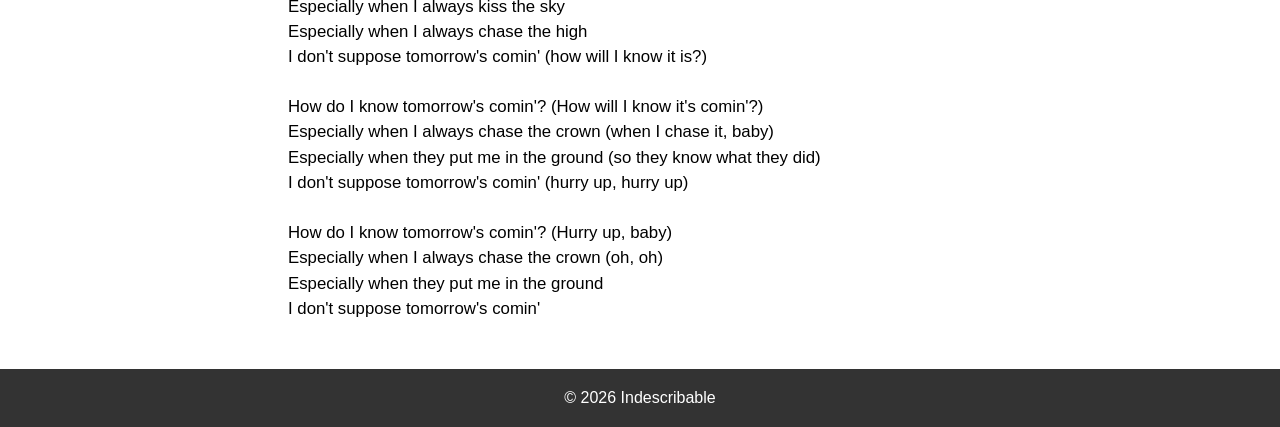
<file: article6.html>
<!DOCTYPE html>
<html lang="en">
<head>
    <meta charset="UTF-8">
    <meta name="viewport" content="width=device-width, initial-scale=1.0">

    <title>Weeknd</title>

    <link rel="stylesheet" href="style.css">
    <link rel="icon" type="image/png" href="Flames.jpg">
</head>
<body>

    <h1 class="page-title">Weeknd</h1>

    <header>
        <nav>
            <ul>
                <li><a href="index.html">Home</a></li>
                <li><a href="#">Without</a></li>
                <li><a href="#">A</a></li>
                <li><a href="#">Warning🎶</a></li>
            </ul>
        </nav>
         <!-- Night Mode Switch -->
    <button id="theme-toggle" class="theme-toggle">🌙 Night Mode</button>
    </header>

    <section class="news-article">
        <iframe data-testid="embed-iframe" style="border-radius:12px" src="https://open.spotify.com/embed/track/6n6GfXu4i22rdsmRKe2eIn?utm_source=generator" width="100%" height="352" frameBorder="0" allowfullscreen="" allow="autoplay; clipboard-write; encrypted-media; fullscreen; picture-in-picture" loading="lazy"></iframe>
        <h1>Without a Warning</h1>
<div class="lyrics">
Take me to a time
When I was young
And my heart could take the drugs and heartache without loss
But now my bones are frail
And my voice fails
And my tears fall without a warnin' either way

The crowd will scream, the crowd will scream my name
Even when the world wants me to fail
The crowd will scream, the crowd will scream my name
Whoa, whoa

The crowd will feel, the crowd will feel my pain
Hope you love me 'til my final day
Even if it was in vain
Leave my guts all on the stage

You were thinkin' of (whoa-whoa)
Teardrops come without a warnin'

Oh, yeah
I don't suppose tomorrow's comin', comin'
I'ma follow through this time, so the press might be lovin'
I'm stuck in a cycle, just wanna feel life from the mornin'
I shoulda been sober, but I can't afford to be boring, yeah

'Cause the crowd will scream, the crowd will scream my name
Even if the world wants me to break
The crowd will scream, the crowd will scream my name
Whoa, whoa

The crowd will feel, the crowd will feel my pain
Hope you love me 'til my final day, yeah
Even if it was in vain
Leave my guts all on the stage

How do I know tomorrow's comin'?
Especially when I always kiss the sky
Especially when I always chase the high
I don't suppose tomorrow's comin' (how will I know it is?)

How do I know tomorrow's comin'? (How will I know it's comin'?)
Especially when I always chase the crown (when I chase it, baby)
Especially when they put me in the ground (so they know what they did)
I don't suppose tomorrow's comin' (hurry up, hurry up)

How do I know tomorrow's comin'? (Hurry up, baby)
Especially when I always chase the crown (oh, oh)
Especially when they put me in the ground
I don't suppose tomorrow's comin' 
</div>
    </section>

    <footer>
        <p>&copy; 2026 Indescribable</p>
    </footer>

    <script>
        
        const themeToggleBtn = document.getElementById('theme-toggle');
        const currentTheme = localStorage.getItem('theme');
        
        if (currentTheme === 'dark') {
            document.body.classList.add('dark-mode');
            themeToggleBtn.textContent = '☀️ Light Mode';
        }
    
        themeToggleBtn.addEventListener('click', () => {
            document.body.classList.toggle('dark-mode');
            
    
            if (document.body.classList.contains('dark-mode')) {
                themeToggleBtn.textContent = '☀️ Light Mode';
                localStorage.setItem('theme', 'dark');
            } else {
                themeToggleBtn.textContent = '🌙 Night Mode';
                localStorage.setItem('theme', 'light');
            }
        });
    </script>
    
</body>
</html>
</file>
<file: style.css>
* {
    margin: 0;
    padding: 0;
    box-sizing: border-box;
}

body {
    font-family: Arial, sans-serif;
    line-height: 1.6;
    transition: background-color 0.5s ease, color 0.5s ease;
}

header {
    background-color: #333;
    color: #fff;
    padding: 1rem;
    transition: background-color 0.5s ease, color 0.5s ease;
}

nav ul {
    list-style-type: none;
    display: flex;
    justify-content: space-around;
}

nav ul li a {
    color: #fff;
    text-decoration: none;
    display: inline-block;
    padding: 0.5rem;
    border-radius: 20px;

}

nav ul li a:hover {
    background-color: rgb(142, 60, 164);
    text-decoration: none;
}

.news-grid {
    display: grid;
    grid-template-columns: repeat(3, 1fr);
    gap: 1rem;
    padding: 2rem;
}

.news-grid article {
    background-color: #f4f4f4;
    padding: 1rem;
    border-radius: 8px;
    text-align: center;
}

.news-grid video {
    width: 100%;
    height: auto;
    border-radius: 8px;
}

.news-grid h3 {
    margin: 1rem 0;
}

.news-grid p {
    font-size: 0.9rem;
}

.news-grid a {
    display: inline-block;
    margin-top: 1rem;
    color: #333;
    text-decoration: none;
    background-color: #ddd;
    padding: 0.5rem 1rem;
    border-radius: 4px;
    transition: background-color 0.3s;
}

.news-grid a:hover {
    background-color:rgb(59, 153, 165);
}

footer {
    background-color: #333;
    color: #fff;
    text-align: center;
    padding: 1rem;
    position: relative;
    bottom: 0;
    width: 100%;
    transition: background-color 0.5s ease, color 0.5s ease;
}

@media (max-width: 768px) {
    .news-grid {
        grid-template-columns: repeat(2, 1fr);
    }
}

@media (max-width: 576px) {
    .news-grid {
        grid-template-columns: 1fr;
    }
}

.news-article {
    padding: 2rem;
    max-width: 800px;
    margin: 0 auto;
    text-align: justify;
}

.news-article video {
    width: 100%;
    height: auto;
    border-radius: 8px;
    margin-bottom: 1.5rem;
}

.news-article h1 {
    margin-bottom: 1rem;
    text-align: center;
    font-size: 2rem;
}

.news-article p {
    margin-bottom: 1.5rem;
    font-size: 1rem;
    line-height: 1.7;
}

.page-title {
    font-family:Cambria, Cochin, Georgia, Times, 'Times New Roman', serif;
    text-align: center;
    font-size: 2.5rem;
    margin-top: 1.5rem;
    color: #2e1212;
}

pre{
    font-family: Arial, sans-serif;
}


/* Dark mode styles */
body.dark-mode {
    background-color: #121212;
    color: #e0e0e0;
}

header.dark-mode {
    background-color: #1e1e1e;
}

footer.dark-mode {
    background-color: #1e1e1e;
}

/* Toggle button styling */
.theme-toggle {
    background-color: #ddd;
    border: none;
    padding: 0.5rem 1rem;
    cursor: pointer;
    border-radius: 20px;
    color: #333;
    position: absolute;
    right: 10px;
    top: 10px;
    transition: background-color 0.5s ease, color 0.5s ease;
}

.theme-toggle:hover {
    background-color: #ccc;
}

body.dark-mode .theme-toggle {
    background-color: #555;
    color: #fff;
}

body.dark-mode .theme-toggle:hover {
    background-color: #444;
}

body.dark-mode .page-title {
    color: rgb(59, 153, 165);
}
body.dark-mode .news-grid article {
    background-color: #1e1e1e; 
    color: #e0e0e0; 
}

body.dark-mode .news-grid a {
    background-color: #333; 
    color: #e0e0e0; 
}

body.dark-mode .news-grid a:hover {
    background-color: rgb(59, 153, 165); 
}

.lyrics {
  white-space: pre-wrap;       /* Preserves newlines + allows wrapping if lines are too long */
  /* OR use: white-space: pre-line;  ← collapses multiple spaces but keeps single newlines */
  margin: 0;
  padding: 1rem;               /* Breathing room around the text */
  line-height: 1.5;            /* Makes it easier to read vertically */
  font-size: 1.05rem;          /* Slightly bigger for mobile readability */
  text-align: left;            /* Or center if you prefer poetic look */
  word-wrap: break-word;       /* Prevents super-long words from overflowing */
}

/* Optional: Make chorus bolder or italic for visual separation */
.lyrics .chorus {
  font-weight: 600;
  font-style: italic;
}
/* =========================
   SEARCH BAR (TOP)
========================= */
.search-bar {
    width: 60%;
    max-width: 400px;
    margin: 1.5rem auto 0.5rem auto;
    display: block;
    padding: 0.6rem 1rem;
    border-radius: 25px;
    border: 1px solid #ccc;
    outline: none;
    font-size: 1rem;
    transition: all 0.3s ease;
}

.search-bar:focus {
    border-color: rgb(59, 153, 165);
    box-shadow: 0 0 8px rgba(59, 153, 165, 0.5);
}


.last-song {
    width: 60%;
    max-width: 500px;
    margin: 0 auto 1rem auto;
    padding: 0.8rem 1rem;
    border-radius: 10px;
    background: linear-gradient(135deg, #222, #333);
    color: #fff;
    text-align: center;
    box-shadow: 0 4px 10px rgba(0,0,0,0.3);
}

.last-song p {
    margin-bottom: 0.3rem;
    font-size: 0.95rem;
    opacity: 0.8;
}

.last-song a {
    color: rgb(59, 153, 165);
    font-weight: bold;
    text-decoration: none;
    transition: 0.3s;
}

.last-song a:hover {
    text-decoration: underline;
    color: #00e5ff;
}

body.dark-mode .search-bar {
    background-color: #1e1e1e;
    color: #fff;
    border: 1px solid #555;
}

body.dark-mode .last-song {
    background: linear-gradient(135deg, #111, #1e1e1e);
}
</file>
